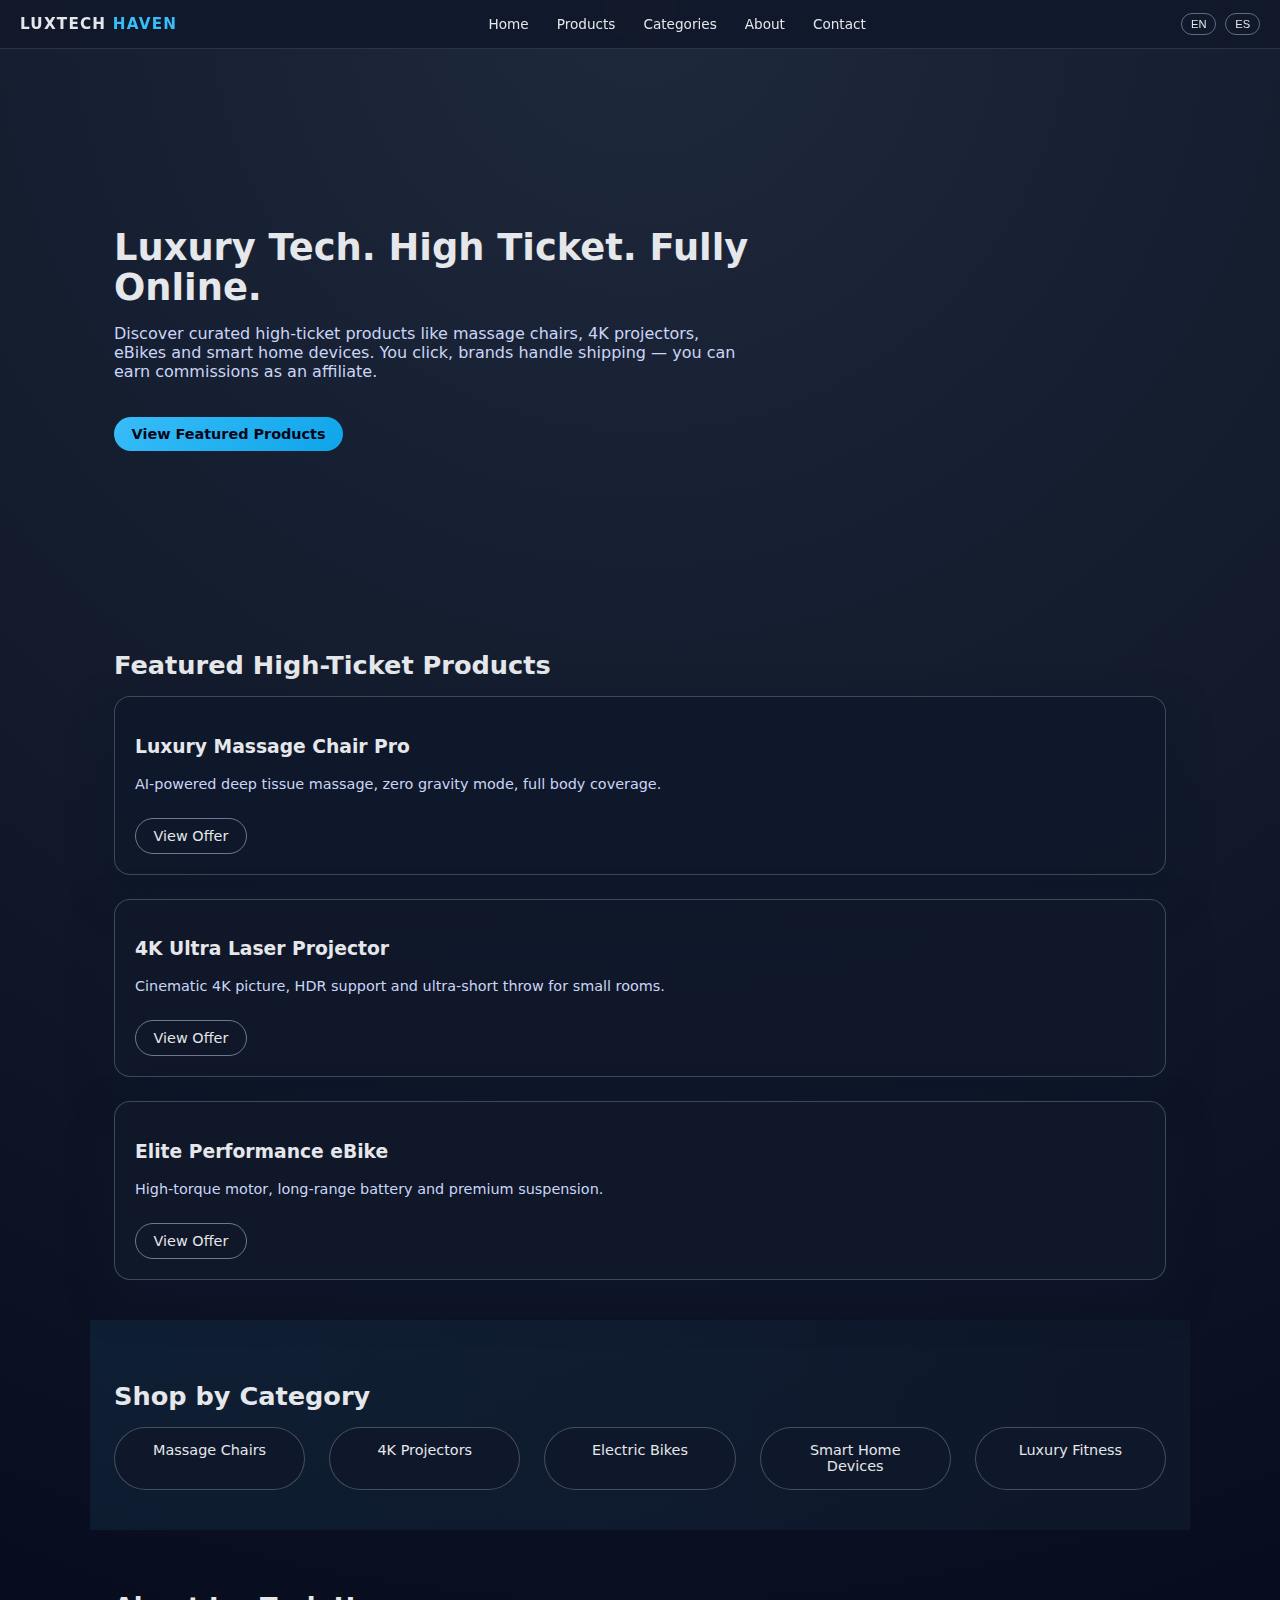
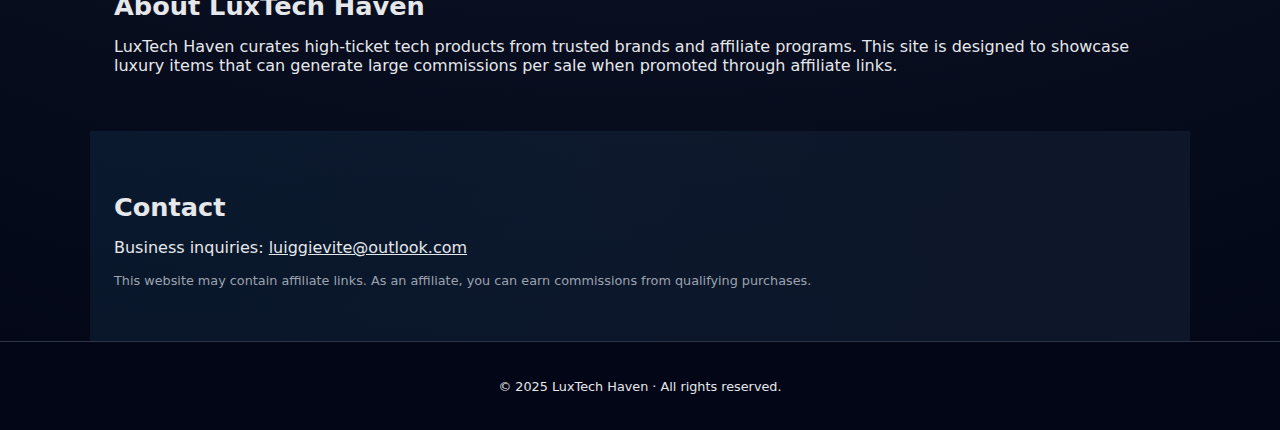
<file: Index.html>
<!DOCTYPE html>
<html lang="en">
<head>
  <meta charset="UTF-8" />
  <meta name="viewport" content="width=device-width, initial-scale=1.0" />
  <title>LuxTech Haven - High Ticket Luxury Tech</title>
  <link rel="stylesheet" href="styles.css" />
</head>
<body>
  <header class="site-header">
    <div class="logo">LuxTech <span>Haven</span></div>
    <nav class="nav">
      <a href="#home" class="lang-en">Home</a>
      <a href="#home" class="lang-es">Inicio</a>
      <a href="#products" class="lang-en">Products</a>
      <a href="#products" class="lang-es">Productos</a>
      <a href="#categories" class="lang-en">Categories</a>
      <a href="#categories" class="lang-es">Categorías</a>
      <a href="#about" class="lang-en">About</a>
      <a href="#about" class="lang-es">Sobre</a>
      <a href="#contact" class="lang-en">Contact</a>
      <a href="#contact" class="lang-es">Contacto</a>
    </nav>
    <div class="lang-toggle">
      <button onclick="switchLang('en')">EN</button>
      <button onclick="switchLang('es')">ES</button>
    </div>
  </header>

  <main>
    <section id="home" class="hero">
      <div class="hero-text lang-en">
        <h1>Luxury Tech. High Ticket. Fully Online.</h1>
        <p>Discover curated high-ticket products like massage chairs, 4K projectors, eBikes and smart home devices. You click, brands handle shipping — you can earn commissions as an affiliate.</p>
        <a href="#products" class="btn-primary">View Featured Products</a>
      </div>
      <div class="hero-text lang-es">
        <h1>Tecnología de Lujo. Alto Valor. 100% Online.</h1>
        <p>Descubre productos de alto valor como sillas de masaje, proyectores 4K, bicicletas eléctricas y dispositivos inteligentes. Tú sólo haces clic, las marcas se encargan del envío.</p>
        <a href="#products" class="btn-primary">Ver Productos Destacados</a>
      </div>
    </section>

    <section id="products" class="section">
      <h2 class="lang-en">Featured High-Ticket Products</h2>
      <h2 class="lang-es">Productos Destacados de Alto Valor</h2>

      <div class="grid">
        <article class="card">
          <h3 class="lang-en">Luxury Massage Chair Pro</h3>
          <h3 class="lang-es">Silla de Masaje de Lujo Pro</h3>
          <p class="lang-en">AI-powered deep tissue massage, zero gravity mode, full body coverage.</p>
          <p class="lang-es">Masaje de tejido profundo con IA, modo de gravedad cero y cobertura de cuerpo completo.</p>
          <a href="#" class="btn-secondary lang-en">View Offer</a>
          <a href="#" class="btn-secondary lang-es">Ver Oferta</a>
        </article>

        <article class="card">
          <h3 class="lang-en">4K Ultra Laser Projector</h3>
          <h3 class="lang-es">Proyector Láser 4K Ultra</h3>
          <p class="lang-en">Cinematic 4K picture, HDR support and ultra-short throw for small rooms.</p>
          <p class="lang-es">Imagen 4K cinematográfica, soporte HDR y tiro ultracorto para espacios pequeños.</p>
          <a href="#" class="btn-secondary lang-en">View Offer</a>
          <a href="#" class="btn-secondary lang-es">Ver Oferta</a>
        </article>

        <article class="card">
          <h3 class="lang-en">Elite Performance eBike</h3>
          <h3 class="lang-es">Bicicleta Eléctrica Elite Performance</h3>
          <p class="lang-en">High-torque motor, long-range battery and premium suspension.</p>
          <p class="lang-es">Motor de alto torque, batería de largo alcance y suspensión premium.</p>
          <a href="#" class="btn-secondary lang-en">View Offer</a>
          <a href="#" class="btn-secondary lang-es">Ver Oferta</a>
        </article>
      </div>
    </section>

    <section id="categories" class="section section-alt">
      <h2 class="lang-en">Shop by Category</h2>
      <h2 class="lang-es">Compra por Categoría</h2>
      <div class="grid grid-small">
        <div class="pill-card">
          <span class="lang-en">Massage Chairs</span>
          <span class="lang-es">Sillas de Masaje</span>
        </div>
        <div class="pill-card">
          <span class="lang-en">4K Projectors</span>
          <span class="lang-es">Proyectores 4K</span>
        </div>
        <div class="pill-card">
          <span class="lang-en">Electric Bikes</span>
          <span class="lang-es">Bicicletas Eléctricas</span>
        </div>
        <div class="pill-card">
          <span class="lang-en">Smart Home Devices</span>
          <span class="lang-es">Dispositivos Smart Home</span>
        </div>
        <div class="pill-card">
          <span class="lang-en">Luxury Fitness</span>
          <span class="lang-es">Fitness de Lujo</span>
        </div>
      </div>
    </section>

    <section id="about" class="section">
      <h2 class="lang-en">About LuxTech Haven</h2>
      <h2 class="lang-es">Sobre LuxTech Haven</h2>
      <p class="lang-en">
        LuxTech Haven curates high-ticket tech products from trusted brands and affiliate programs. 
        This site is designed to showcase luxury items that can generate large commissions per sale when promoted through affiliate links.
      </p>
      <p class="lang-es">
        LuxTech Haven selecciona productos tecnológicos de alto valor de marcas y programas de afiliados confiables.
        Este sitio está diseñado para mostrar artículos de lujo que pueden generar comisiones altas por venta al promocionarlos con enlaces de afiliado.
      </p>
    </section>

    <section id="contact" class="section section-alt">
      <h2 class="lang-en">Contact</h2>
      <h2 class="lang-es">Contacto</h2>
      <p class="lang-en">Business inquiries: <a href="mailto:luiggievite@outlook.com">luiggievite@outlook.com</a></p>
      <p class="lang-es">Consultas de negocio: <a href="mailto:luiggievite@outlook.com">luiggievite@outlook.com</a></p>
      <p class="small lang-en">This website may contain affiliate links. As an affiliate, you can earn commissions from qualifying purchases.</p>
      <p class="small lang-es">Este sitio puede contener enlaces de afiliado. Como afiliado, puedes ganar comisiones por compras calificadas.</p>
    </section>
  </main>

  <footer class="site-footer">
    <p class="lang-en">© 2025 LuxTech Haven · All rights reserved.</p>
    <p class="lang-es">© 2025 LuxTech Haven · Todos los derechos reservados.</p>
  </footer>

  <script src="script.js"></script>
</body>
</html>
</file>
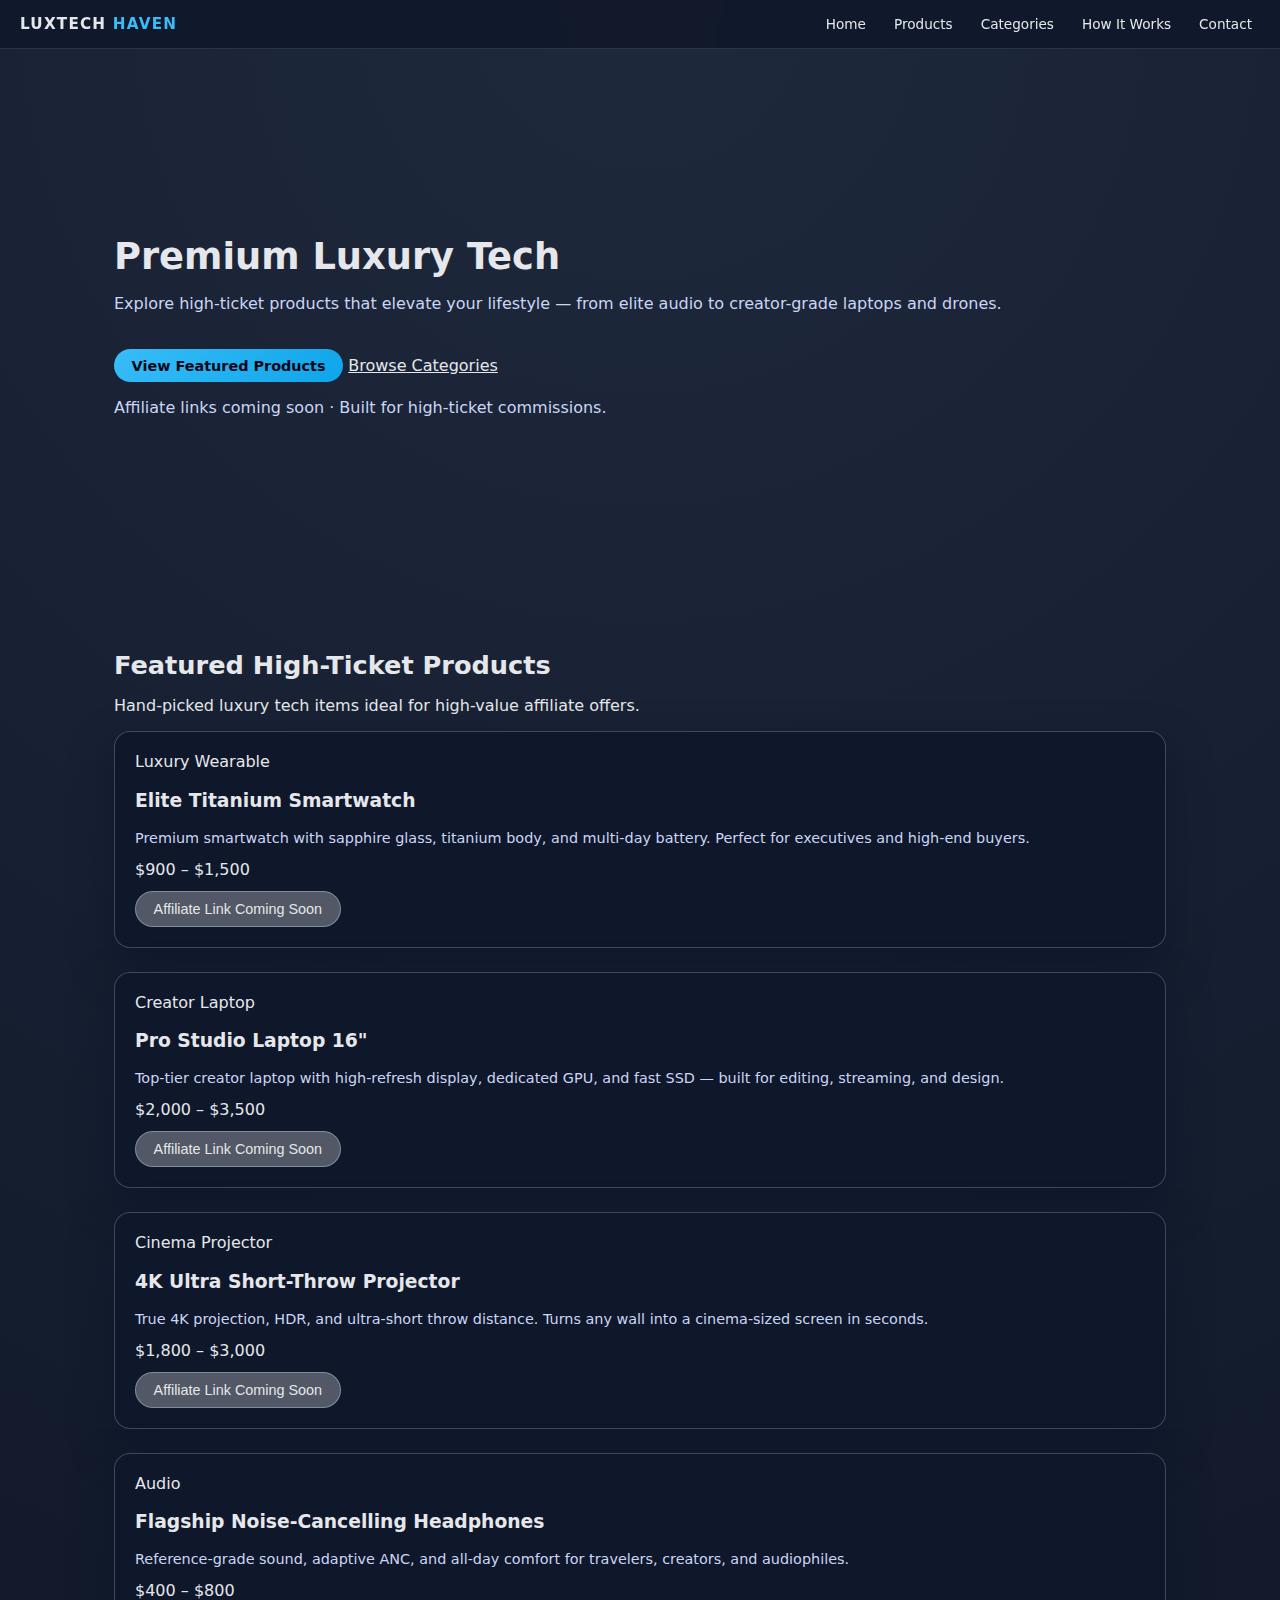
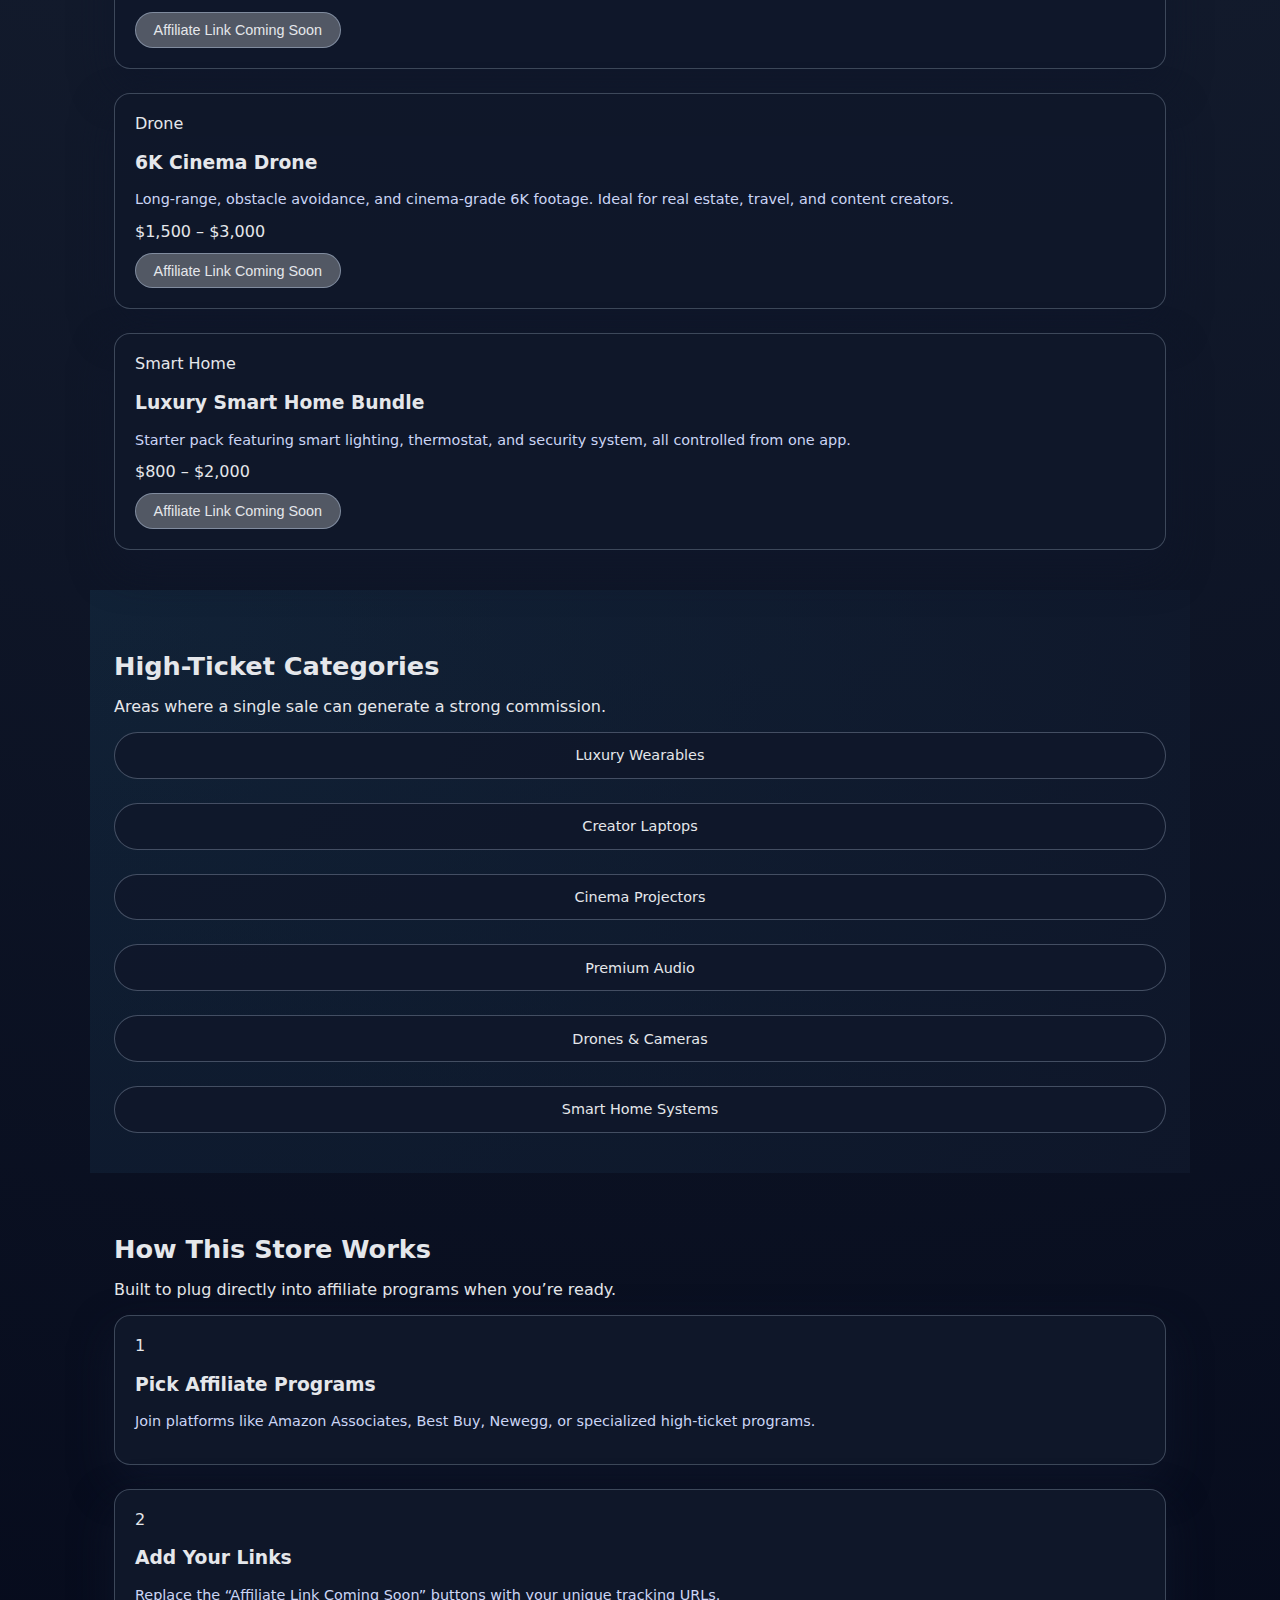
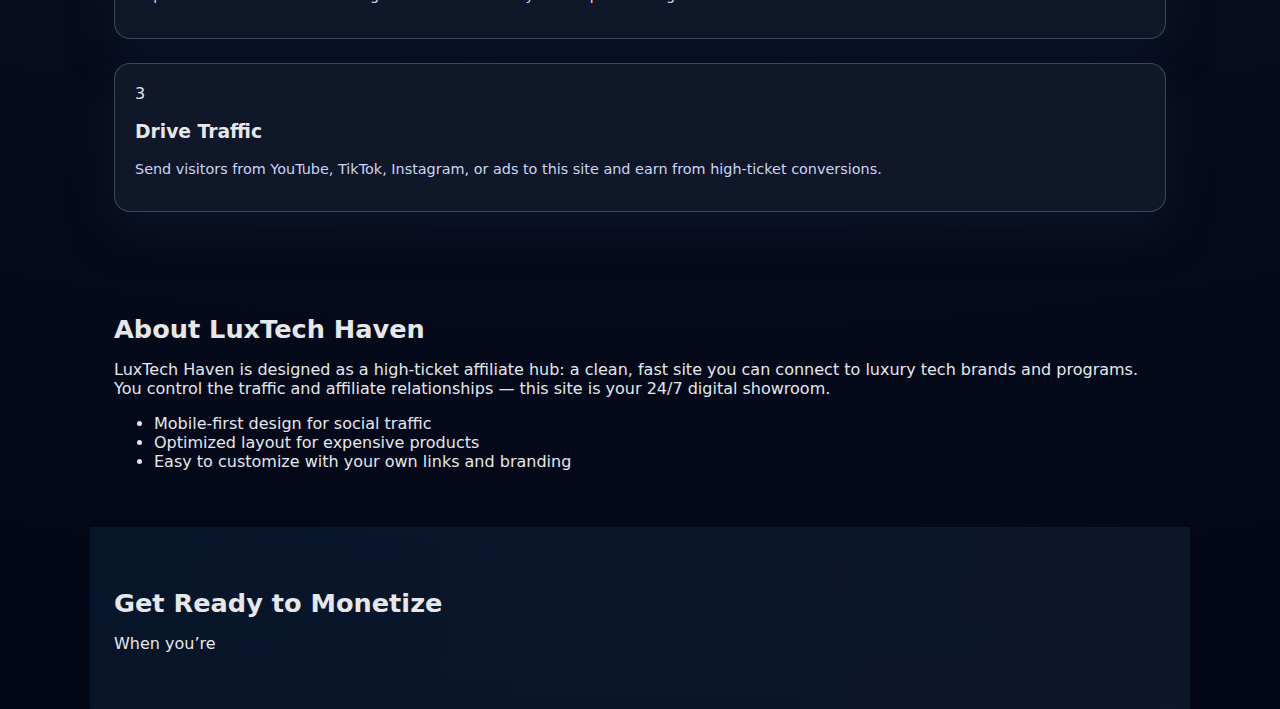
<file: index.html>
<!DOCTYPE html>
<html lang="en">
<head>
  <meta charset="UTF-8" />
  <meta name="viewport" content="width=device-width, initial-scale=1.0" />
  <title>LuxTech Haven - High Ticket Luxury Tech</title>
  <link rel="stylesheet" href="styles.css" />
</head>
<body>
  <header class="site-header">
    <div class="logo">LUXTECH <span>HAVEN</span></div>
    <nav class="nav">
      <a href="#home">Home</a>
      <a href="#products">Products</a>
      <a href="#categories">Categories</a>
      <a href="#how-it-works">How It Works</a>
      <a href="#contact">Contact</a>
    </nav>
  </header>

  <main>
    <!-- HERO -->
    <section id="home" class="hero">
      <div class="hero-inner">
        <h1>Premium Luxury Tech</h1>
        <p>Explore high-ticket products that elevate your lifestyle — from elite audio to creator-grade laptops and drones.</p>
        <div class="hero-actions">
          <a href="#products" class="btn btn-primary">View Featured Products</a>
          <a href="#categories" class="btn btn-ghost">Browse Categories</a>
        </div>
        <p class="hero-note">Affiliate links coming soon · Built for high-ticket commissions.</p>
      </div>
    </section>

    <!-- FEATURED PRODUCTS -->
    <section id="products" class="section">
      <div class="section-header">
        <h2>Featured High-Ticket Products</h2>
        <p>Hand-picked luxury tech items ideal for high-value affiliate offers.</p>
      </div>

      <div class="grid products-grid">
        <article class="card product-card">
          <div class="pill pill-category">Luxury Wearable</div>
          <h3>Elite Titanium Smartwatch</h3>
          <p>Premium smartwatch with sapphire glass, titanium body, and multi-day battery. Perfect for executives and high-end buyers.</p>
          <div class="price-range">$900 – $1,500</div>
          <button class="btn btn-secondary" disabled>Affiliate Link Coming Soon</button>
        </article>

        <article class="card product-card">
          <div class="pill pill-category">Creator Laptop</div>
          <h3>Pro Studio Laptop 16&quot;</h3>
          <p>Top-tier creator laptop with high-refresh display, dedicated GPU, and fast SSD — built for editing, streaming, and design.</p>
          <div class="price-range">$2,000 – $3,500</div>
          <button class="btn btn-secondary" disabled>Affiliate Link Coming Soon</button>
        </article>

        <article class="card product-card">
          <div class="pill pill-category">Cinema Projector</div>
          <h3>4K Ultra Short-Throw Projector</h3>
          <p>True 4K projection, HDR, and ultra-short throw distance. Turns any wall into a cinema-sized screen in seconds.</p>
          <div class="price-range">$1,800 – $3,000</div>
          <button class="btn btn-secondary" disabled>Affiliate Link Coming Soon</button>
        </article>

        <article class="card product-card">
          <div class="pill pill-category">Audio</div>
          <h3>Flagship Noise-Cancelling Headphones</h3>
          <p>Reference-grade sound, adaptive ANC, and all-day comfort for travelers, creators, and audiophiles.</p>
          <div class="price-range">$400 – $800</div>
          <button class="btn btn-secondary" disabled>Affiliate Link Coming Soon</button>
        </article>

        <article class="card product-card">
          <div class="pill pill-category">Drone</div>
          <h3>6K Cinema Drone</h3>
          <p>Long-range, obstacle avoidance, and cinema-grade 6K footage. Ideal for real estate, travel, and content creators.</p>
          <div class="price-range">$1,500 – $3,000</div>
          <button class="btn btn-secondary" disabled>Affiliate Link Coming Soon</button>
        </article>

        <article class="card product-card">
          <div class="pill pill-category">Smart Home</div>
          <h3>Luxury Smart Home Bundle</h3>
          <p>Starter pack featuring smart lighting, thermostat, and security system, all controlled from one app.</p>
          <div class="price-range">$800 – $2,000</div>
          <button class="btn btn-secondary" disabled>Affiliate Link Coming Soon</button>
        </article>
      </div>
    </section>

    <!-- CATEGORIES -->
    <section id="categories" class="section section-alt">
      <div class="section-header">
        <h2>High-Ticket Categories</h2>
        <p>Areas where a single sale can generate a strong commission.</p>
      </div>

      <div class="grid categories-grid">
        <div class="pill-card">Luxury Wearables</div>
        <div class="pill-card">Creator Laptops</div>
        <div class="pill-card">Cinema Projectors</div>
        <div class="pill-card">Premium Audio</div>
        <div class="pill-card">Drones & Cameras</div>
        <div class="pill-card">Smart Home Systems</div>
      </div>
    </section>

    <!-- HOW IT WORKS -->
    <section id="how-it-works" class="section">
      <div class="section-header">
        <h2>How This Store Works</h2>
        <p>Built to plug directly into affiliate programs when you’re ready.</p>
      </div>

      <div class="grid how-grid">
        <div class="card step-card">
          <div class="step-number">1</div>
          <h3>Pick Affiliate Programs</h3>
          <p>Join platforms like Amazon Associates, Best Buy, Newegg, or specialized high-ticket programs.</p>
        </div>
        <div class="card step-card">
          <div class="step-number">2</div>
          <h3>Add Your Links</h3>
          <p>Replace the &ldquo;Affiliate Link Coming Soon&rdquo; buttons with your unique tracking URLs.</p>
        </div>
        <div class="card step-card">
          <div class="step-number">3</div>
          <h3>Drive Traffic</h3>
          <p>Send visitors from YouTube, TikTok, Instagram, or ads to this site and earn from high-ticket conversions.</p>
        </div>
      </div>
    </section>

    <!-- TRUST / ABOUT -->
    <section class="section section-narrow">
      <div class="trust-card">
        <h2>About LuxTech Haven</h2>
        <p>
          LuxTech Haven is designed as a high-ticket affiliate hub: a clean, fast site you can connect to
          luxury tech brands and programs. You control the traffic and affiliate relationships — this site
          is your 24/7 digital showroom.
        </p>
        <ul class="trust-list">
          <li>Mobile-first design for social traffic</li>
          <li>Optimized layout for expensive products</li>
          <li>Easy to customize with your own links and branding</li>
        </ul>
      </div>
    </section>

    <!-- CONTACT / CTA -->
    <section id="contact" class="section section-alt section-narrow">
      <div class="contact-card">
        <h2>Get Ready to Monetize</h2>
        <p>When you’re
</file>
<file: styles.css>
*,
*::before,
*::after {
  box-sizing: border-box;
}

body {
  margin: 0;
  font-family: system-ui, -apple-system, BlinkMacSystemFont, 'Segoe UI', sans-serif;
  background: radial-gradient(circle at top, #1e293b, #020617);
  color: #e5e7eb;
}

a {
  color: inherit;
}

.site-header {
  position: sticky;
  top: 0;
  z-index: 50;
  display: flex;
  align-items: center;
  justify-content: space-between;
  padding: 0.75rem 1.25rem;
  background: rgba(15, 23, 42, 0.9);
  backdrop-filter: blur(10px);
  border-bottom: 1px solid rgba(148, 163, 184, 0.2);
}

.logo {
  font-weight: 700;
  letter-spacing: 0.08em;
  text-transform: uppercase;
  font-size: 0.95rem;
}

.logo span {
  color: #38bdf8;
}

.nav {
  display: flex;
  gap: 0.75rem;
  font-size: 0.85rem;
}

.nav a {
  text-decoration: none;
  padding: 0.25rem 0.5rem;
  border-radius: 999px;
  transition: background 0.2s, color 0.2s;
}

.nav a:hover {
  background: rgba(148, 163, 184, 0.18);
}

.lang-toggle button {
  margin-left: 0.25rem;
  padding: 0.25rem 0.55rem;
  border-radius: 999px;
  border: 1px solid rgba(148, 163, 184, 0.6);
  background: transparent;
  color: #e5e7eb;
  font-size: 0.7rem;
}

.hero {
  min-height: 60vh;
  display: flex;
  align-items: center;
  padding: 3.5rem 1.5rem 2.5rem;
  max-width: 1100px;
  margin: 0 auto;
}

.hero-text {
  max-width: 640px;
}

.hero h1 {
  font-size: 2.3rem;
  line-height: 1.1;
  margin-bottom: 1rem;
}

.hero p {
  color: #cbd5f5;
  margin-bottom: 1.5rem;
}

.section {
  max-width: 1100px;
  margin: 0 auto;
  padding: 2.5rem 1.5rem;
}

.section-alt {
  background: radial-gradient(circle at top left, rgba(56, 189, 248, 0.08), rgba(15, 23, 42, 0.95));
}

.section h2 {
  font-size: 1.6rem;
  margin-bottom: 1rem;
}

.grid {
  display: grid;
  gap: 1.5rem;
}

.grid-small {
  grid-template-columns: repeat(auto-fit, minmax(150px, 1fr));
}

.card {
  background: rgba(15, 23, 42, 0.98);
  border-radius: 1rem;
  padding: 1.25rem;
  border: 1px solid rgba(148, 163, 184, 0.35);
  box-shadow: 0 18px 40px rgba(15, 23, 42, 0.8);
}

.card p {
  font-size: 0.9rem;
  color: #cbd5f5;
}

.pill-card {
  background: rgba(15, 23, 42, 0.9);
  border-radius: 999px;
  padding: 0.9rem 1.25rem;
  border: 1px solid rgba(148, 163, 184, 0.4);
  text-align: center;
  font-size: 0.9rem;
}

.btn-primary,
.btn-secondary {
  display: inline-block;
  margin-top: 0.75rem;
  font-size: 0.9rem;
  text-decoration: none;
  border-radius: 999px;
  padding: 0.55rem 1.1rem;
}

.btn-primary {
  background: linear-gradient(135deg, #38bdf8, #0ea5e9);
  color: #020617;
  font-weight: 600;
}

.btn-secondary {
  border: 1px solid rgba(148, 163, 184, 0.7);
  color: #e5e7eb;
}

.site-footer {
  text-align: center;
  padding: 1.5rem;
  border-top: 1px solid rgba(148, 163, 184, 0.3);
  font-size: 0.8rem;
  background: #020617;
}

.small {
  font-size: 0.8rem;
  color: #9ca3af;
}

.lang-es {
  display: none;
}

@media (max-width: 768px) {
  .nav {
    display: none;
  }
  .hero {
    padding-top: 2.5rem;
  }
  .hero h1 {
    font-size: 1.9rem;
  }
  }
</file>
